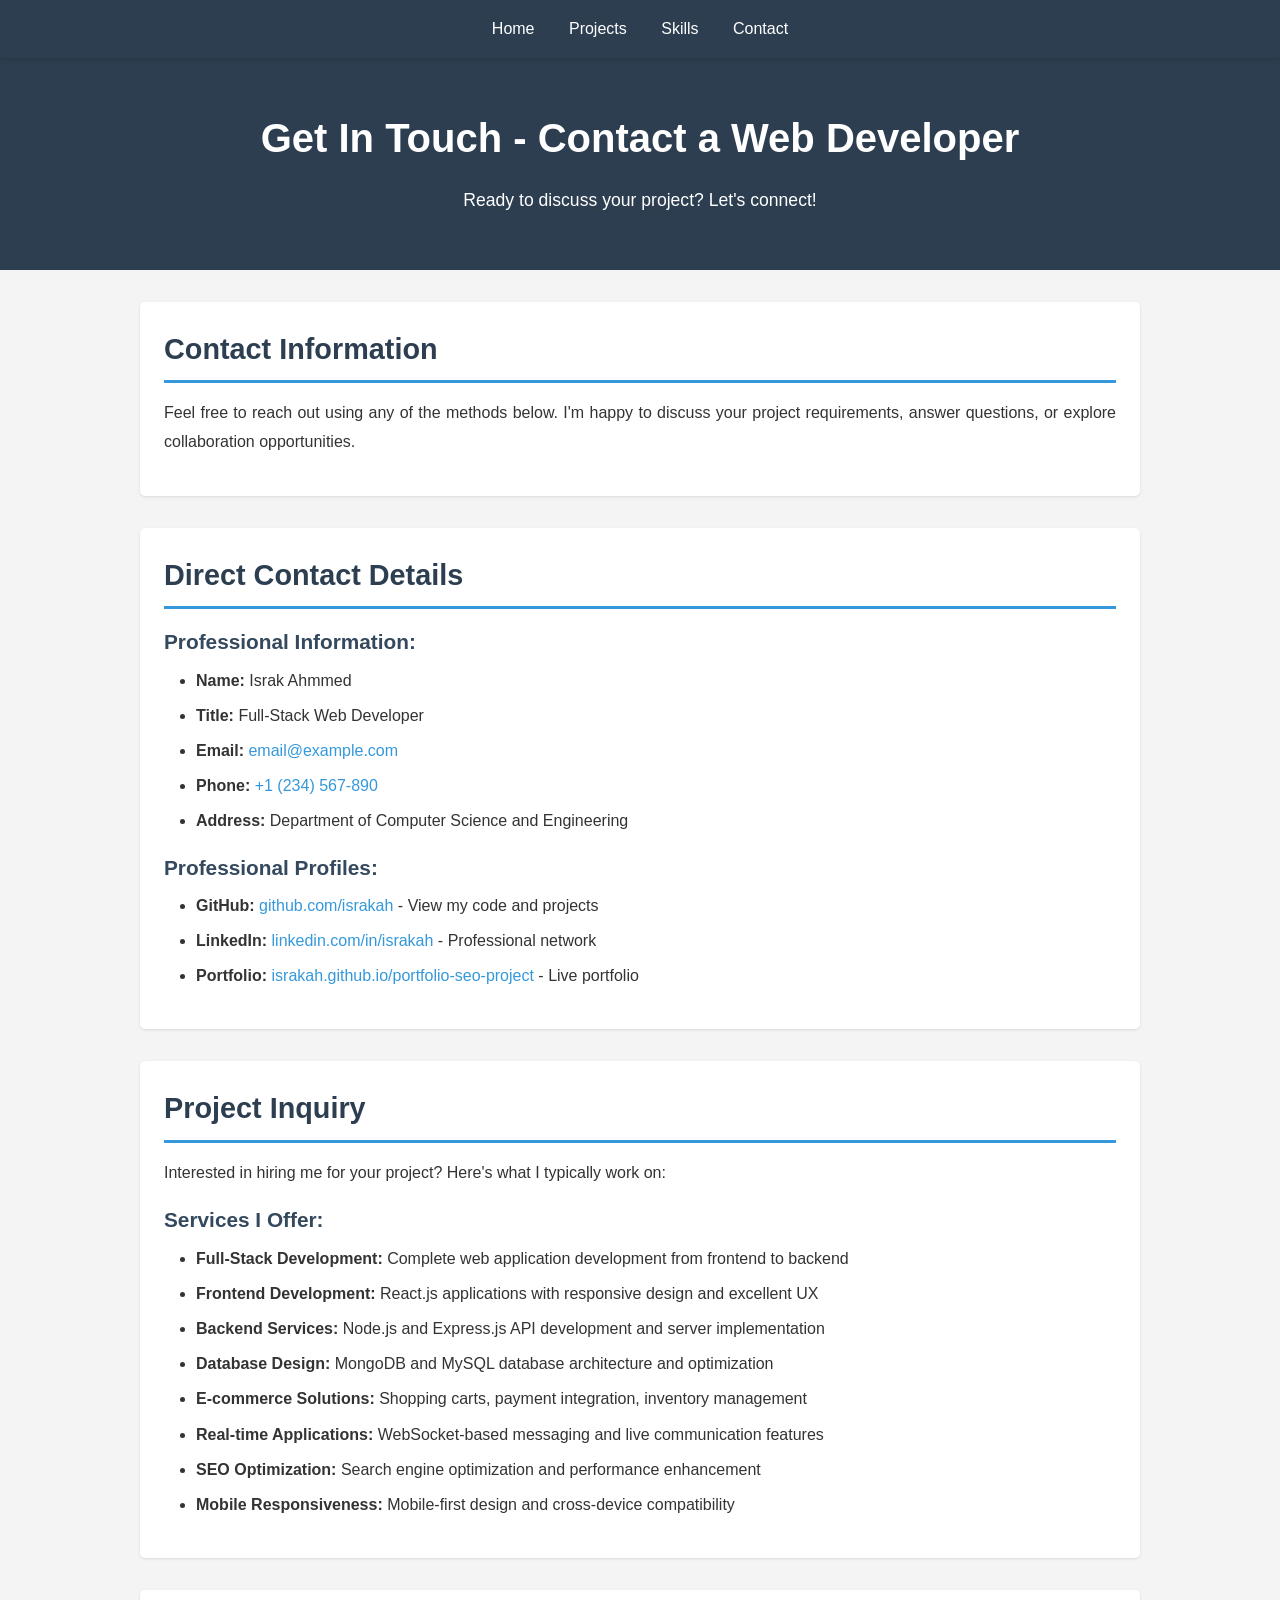
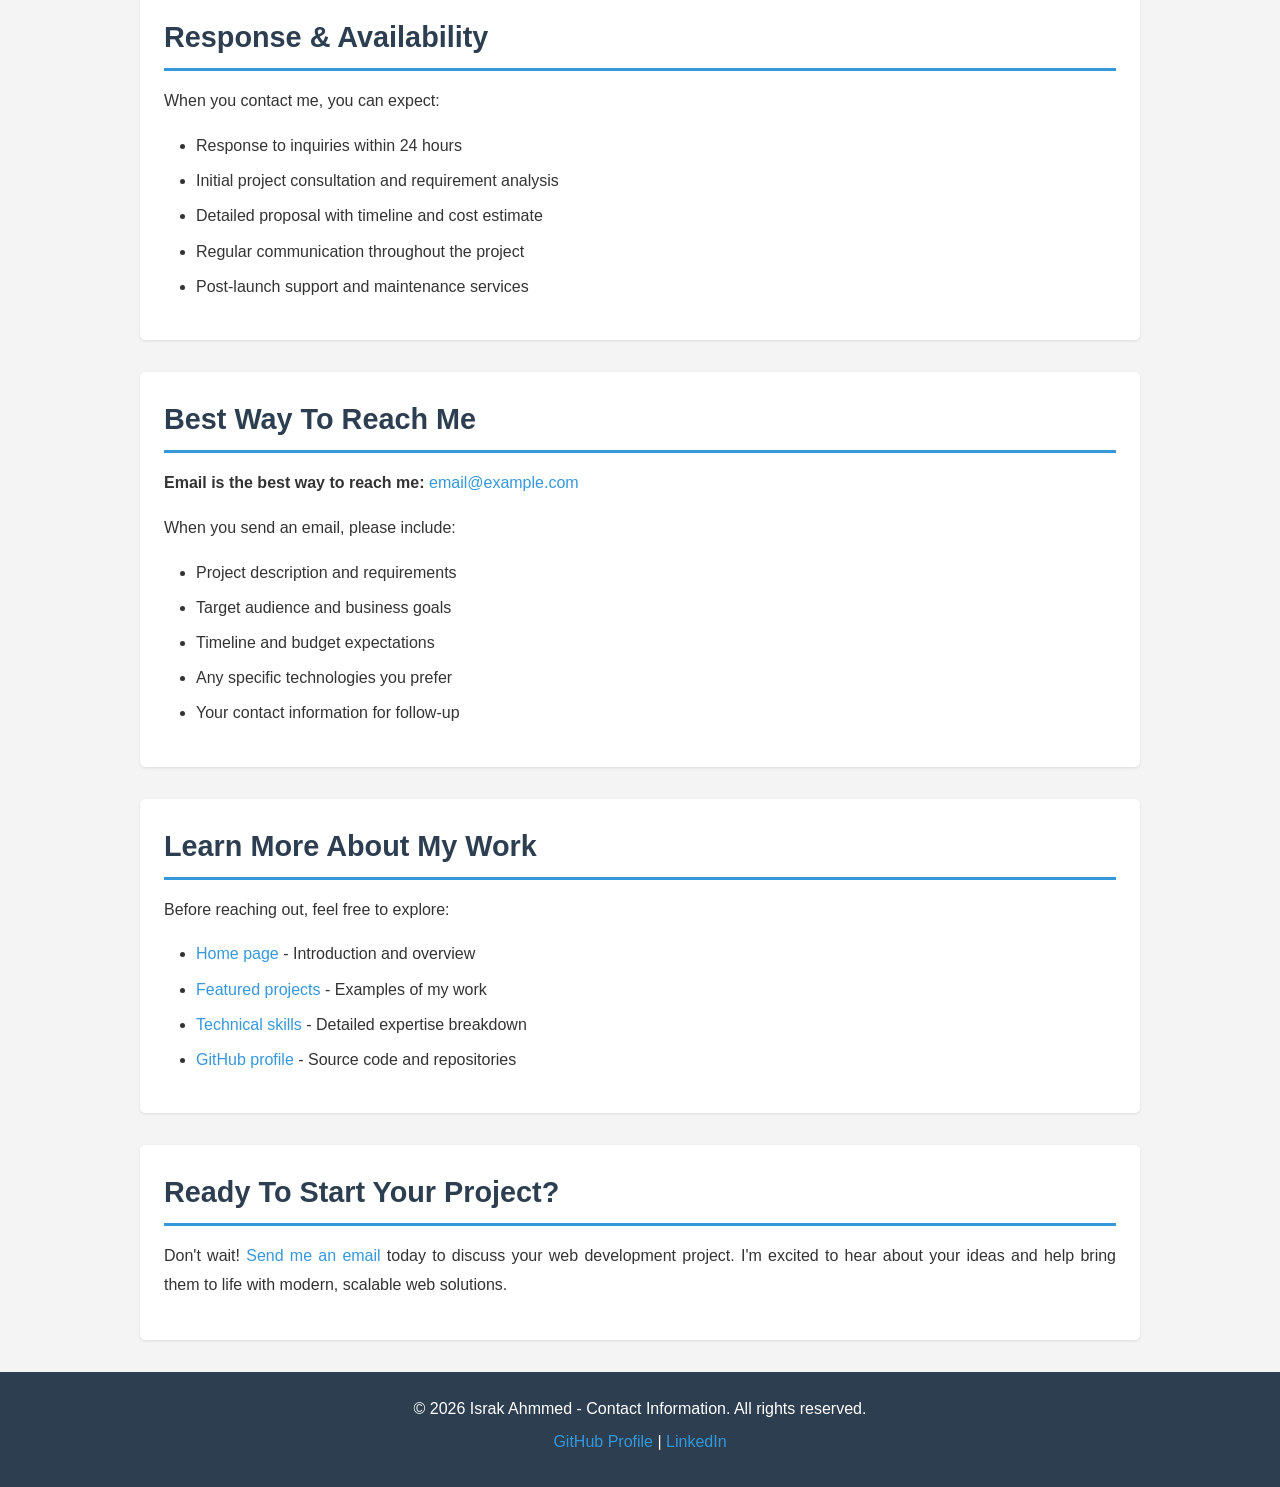
<file: contact.html>
<!DOCTYPE html>
<html lang="en">
<head>
    <meta charset="UTF-8">
    <meta name="viewport" content="width=device-width, initial-scale=1.0">
    <title>Contact Web Developer | Hire Full-Stack Developer | Israk</title>
    <meta name="description" content="Contact me for web development services. Get in touch with a full-stack developer for your next project. Email, phone, and social media contacts available.">
    <meta name="keywords" content="contact developer, hire web developer, freelance developer, web development services">
    <meta name="author" content="Israk Ahmmed">
    <link rel="stylesheet" href="css/style.css">
</head>
<body>
    <!-- Navigation Menu -->
    <nav>
        <a href="index.html">Home</a>
        <a href="projects.html">Projects</a>
        <a href="skills.html">Skills</a>
        <a href="contact.html">Contact</a>
    </nav>

    <!-- Page Header -->
    <header>
        <h1>Get In Touch - Contact a Web Developer</h1>
        <p>Ready to discuss your project? Let's connect!</p>
    </header>

    <!-- Contact Information Section -->
    <section>
        <h2>Contact Information</h2>
        <p>Feel free to reach out using any of the methods below. I'm happy to discuss your project requirements, answer questions, or explore collaboration opportunities.</p>
    </section>

    <!-- Direct Contact Details -->
    <section>
        <h2>Direct Contact Details</h2>
        
        <div itemscope itemtype="https://schema.org/Person">
            <h3>Professional Information:</h3>
            <ul>
                <li><strong>Name:</strong> <span itemprop="name">Israk Ahmmed</span></li>
                <li><strong>Title:</strong> <span itemprop="jobTitle">Full-Stack Web Developer</span></li>
                <li><strong>Email:</strong> <a href="mailto:email@example.com" itemprop="email">email@example.com</a></li>
                <li><strong>Phone:</strong> <a href="tel:+1234567890" itemprop="telephone">+1 (234) 567-890</a></li>
                <li><strong>Address:</strong> <span itemprop="address">Department of Computer Science and Engineering</span></li>
            </ul>

            <h3>Professional Profiles:</h3>
            <ul>
                <li><strong>GitHub:</strong> <a href="https://github.com/israkah" itemprop="url">github.com/israkah</a> - View my code and projects</li>
                <li><strong>LinkedIn:</strong> <a href="https://linkedin.com/in/israkah">linkedin.com/in/israkah</a> - Professional network</li>
                <li><strong>Portfolio:</strong> <a href="https://israkah.github.io/portfolio-seo-project/">israkah.github.io/portfolio-seo-project</a> - Live portfolio</li>
            </ul>
        </div>
    </section>

    <!-- Project Inquiry Section -->
    <section>
        <h2>Project Inquiry</h2>
        <p>Interested in hiring me for your project? Here's what I typically work on:</p>
        
        <h3>Services I Offer:</h3>
        <ul>
            <li><strong>Full-Stack Development:</strong> Complete web application development from frontend to backend</li>
            <li><strong>Frontend Development:</strong> React.js applications with responsive design and excellent UX</li>
            <li><strong>Backend Services:</strong> Node.js and Express.js API development and server implementation</li>
            <li><strong>Database Design:</strong> MongoDB and MySQL database architecture and optimization</li>
            <li><strong>E-commerce Solutions:</strong> Shopping carts, payment integration, inventory management</li>
            <li><strong>Real-time Applications:</strong> WebSocket-based messaging and live communication features</li>
            <li><strong>SEO Optimization:</strong> Search engine optimization and performance enhancement</li>
            <li><strong>Mobile Responsiveness:</strong> Mobile-first design and cross-device compatibility</li>
        </ul>
    </section>

    <!-- Response Time Section -->
    <section>
        <h2>Response & Availability</h2>
        <p>When you contact me, you can expect:</p>
        <ul>
            <li>Response to inquiries within 24 hours</li>
            <li>Initial project consultation and requirement analysis</li>
            <li>Detailed proposal with timeline and cost estimate</li>
            <li>Regular communication throughout the project</li>
            <li>Post-launch support and maintenance services</li>
        </ul>
    </section>

    <!-- Best Way to Contact -->
    <section>
        <h2>Best Way To Reach Me</h2>
        <p><strong>Email is the best way to reach me:</strong> <a href="mailto:email@example.com">email@example.com</a></p>
        <p>When you send an email, please include:</p>
        <ul>
            <li>Project description and requirements</li>
            <li>Target audience and business goals</li>
            <li>Timeline and budget expectations</li>
            <li>Any specific technologies you prefer</li>
            <li>Your contact information for follow-up</li>
        </ul>
    </section>

    <!-- Additional Resources -->
    <section>
        <h2>Learn More About My Work</h2>
        <p>Before reaching out, feel free to explore:</p>
        <ul>
            <li><a href="index.html">Home page</a> - Introduction and overview</li>
            <li><a href="projects.html">Featured projects</a> - Examples of my work</li>
            <li><a href="skills.html">Technical skills</a> - Detailed expertise breakdown</li>
            <li><a href="https://github.com/israkah">GitHub profile</a> - Source code and repositories</li>
        </ul>
    </section>

    <!-- Call to Action -->
    <section>
        <h2>Ready To Start Your Project?</h2>
        <p>Don't wait! <a href="mailto:email@example.com">Send me an email</a> today to discuss your web development project. I'm excited to hear about your ideas and help bring them to life with modern, scalable web solutions.</p>
    </section>

    <!-- Footer -->
    <footer>
        <p>&copy; 2026 Israk Ahmmed - Contact Information. All rights reserved.</p>
        <p><a href="https://github.com/israkah">GitHub Profile</a> | <a href="https://linkedin.com/in/israkah">LinkedIn</a></p>
    </footer>
</body>
</html>
</file>
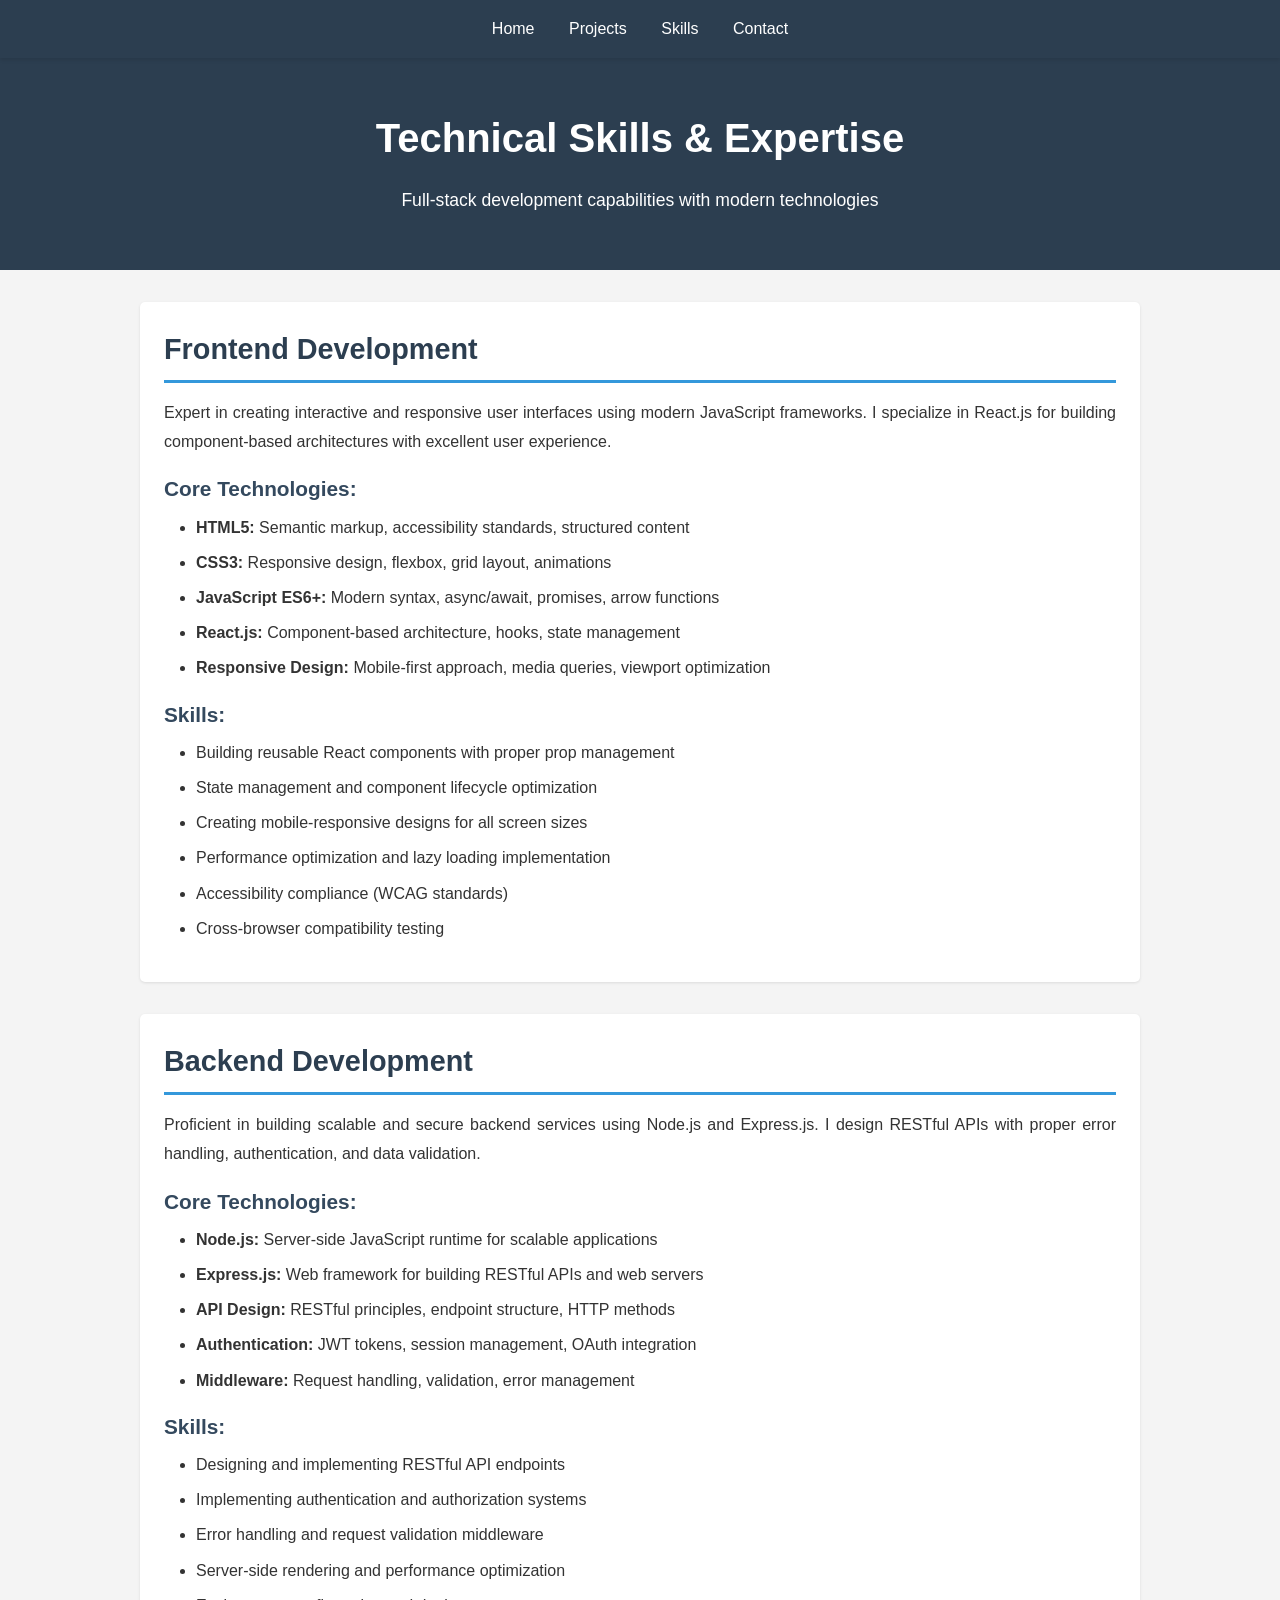
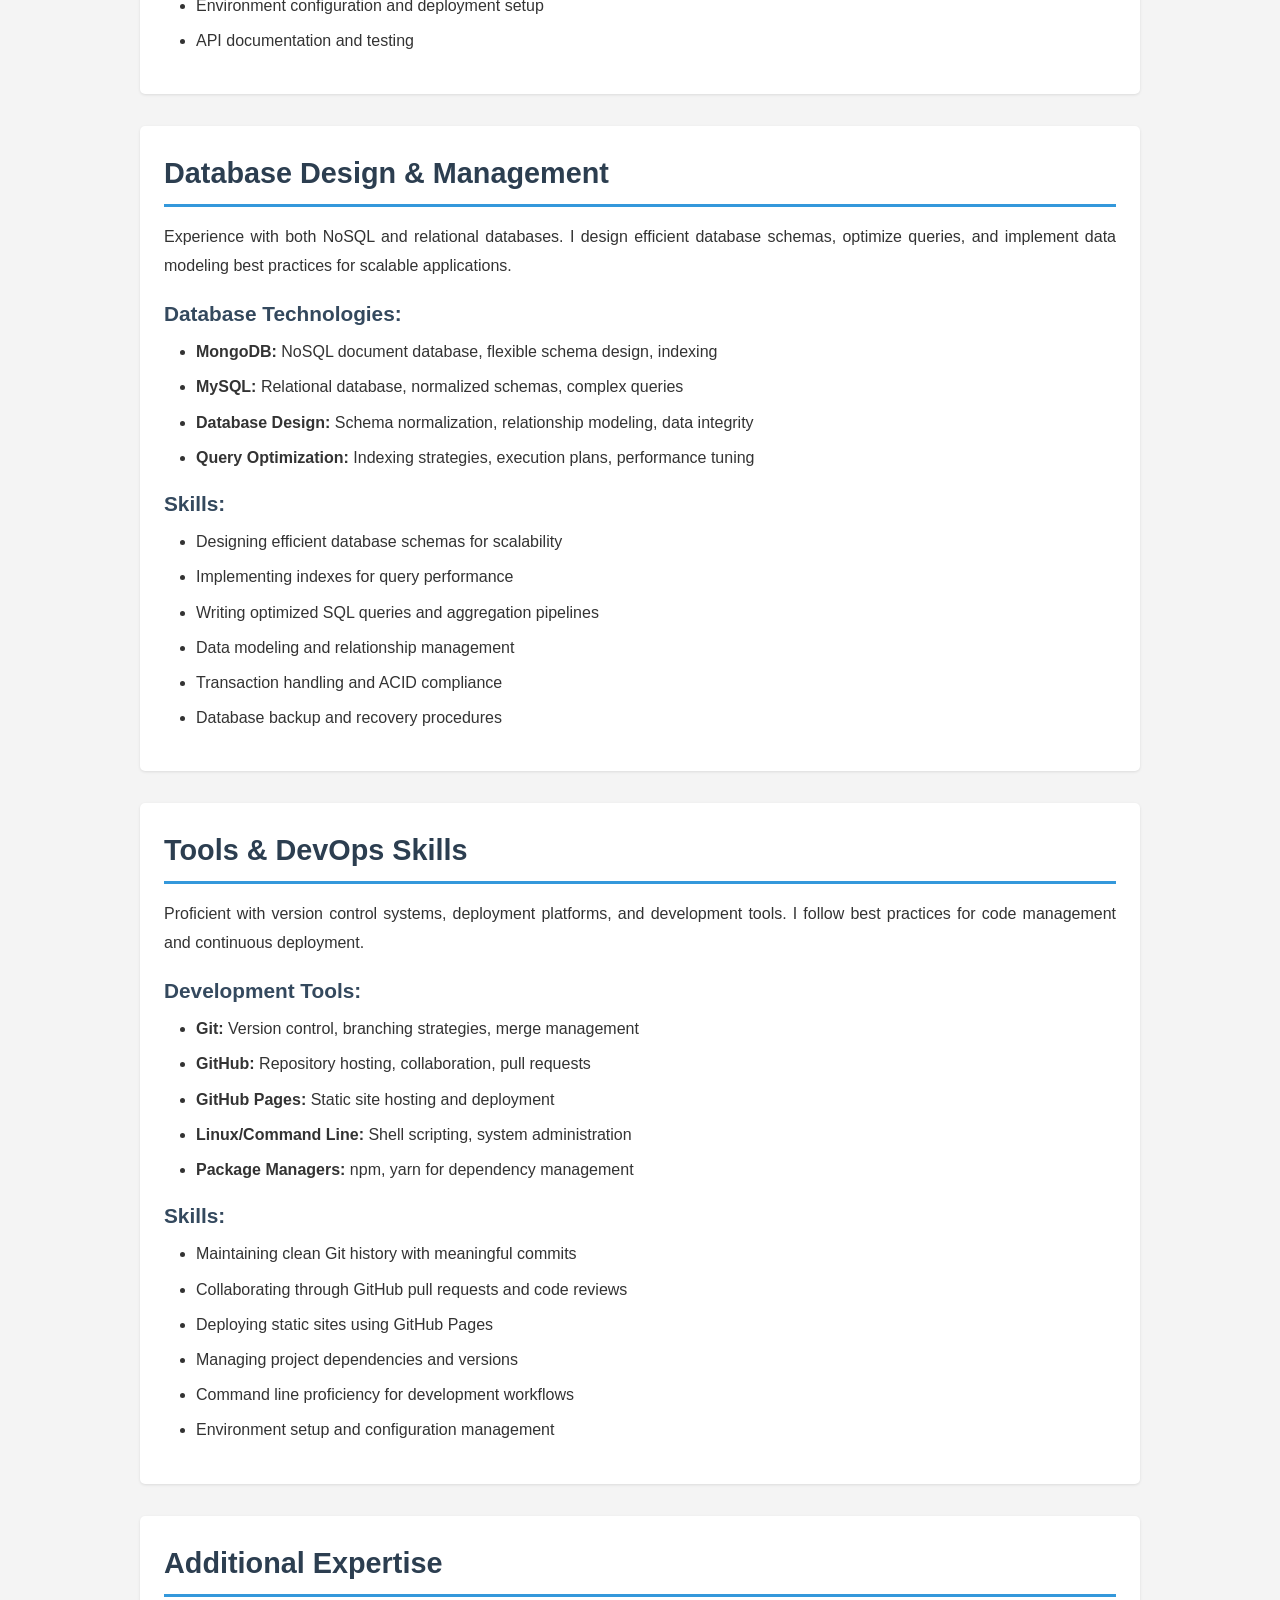
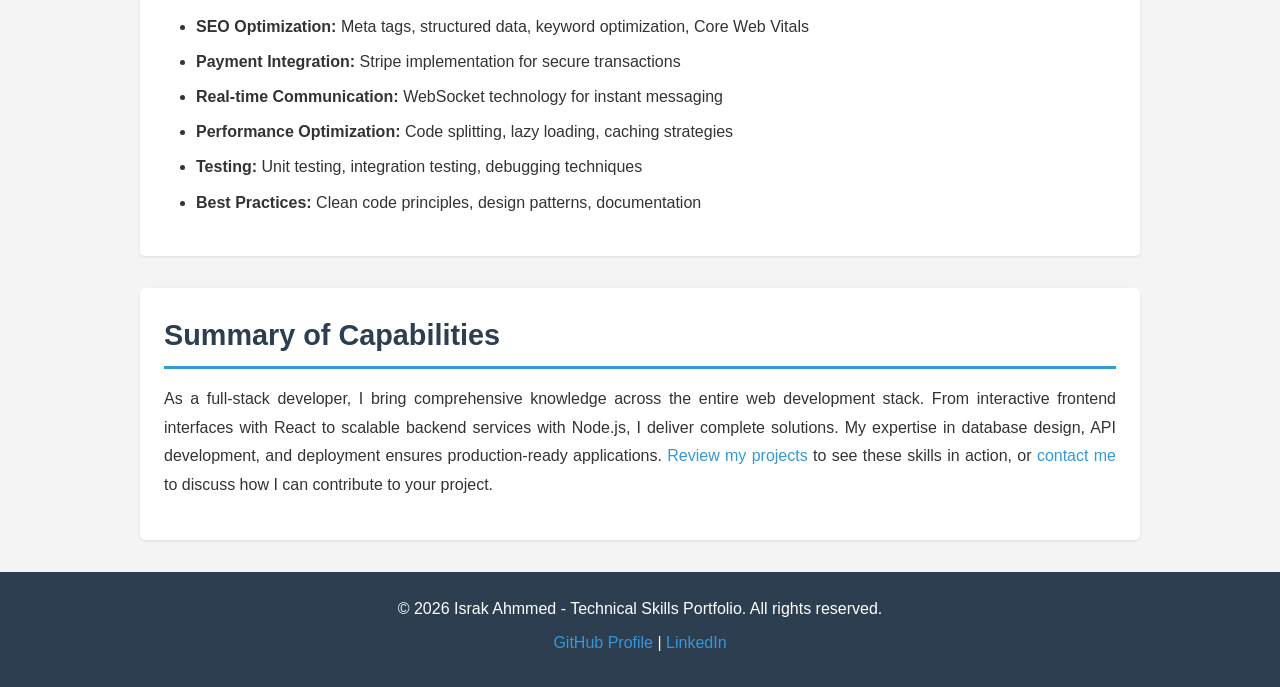
<file: skills.html>
<!DOCTYPE html>
<html lang="en">
<head>
    <meta charset="UTF-8">
    <meta name="viewport" content="width=device-width, initial-scale=1.0">
    <title>Technical Skills | React, Node.js, MongoDB | Web Developer | Israk</title>
    <meta name="description" content="Explore my technical skills in full-stack web development. Expertise in React.js, Node.js, MongoDB, MySQL, JavaScript, and responsive design. Hire a skilled developer for your next project.">
    <meta name="keywords" content="technical skills, React developer, Node.js, MongoDB, JavaScript, web development skills">
    <meta name="author" content="Israk Ahmmed">
    <link rel="stylesheet" href="css/style.css">
</head>
<body>
    <!-- Navigation Menu -->
    <nav>
        <a href="index.html">Home</a>
        <a href="projects.html">Projects</a>
        <a href="skills.html">Skills</a>
        <a href="contact.html">Contact</a>
    </nav>

    <!-- Page Header -->
    <header>
        <h1>Technical Skills & Expertise</h1>
        <p>Full-stack development capabilities with modern technologies</p>
    </header>

    <!-- Frontend Development Skills -->
    <section>
        <h2>Frontend Development</h2>
        <p>Expert in creating interactive and responsive user interfaces using modern JavaScript frameworks. I specialize in React.js for building component-based architectures with excellent user experience.</p>
        
        <h3>Core Technologies:</h3>
        <ul>
            <li><strong>HTML5:</strong> Semantic markup, accessibility standards, structured content</li>
            <li><strong>CSS3:</strong> Responsive design, flexbox, grid layout, animations</li>
            <li><strong>JavaScript ES6+:</strong> Modern syntax, async/await, promises, arrow functions</li>
            <li><strong>React.js:</strong> Component-based architecture, hooks, state management</li>
            <li><strong>Responsive Design:</strong> Mobile-first approach, media queries, viewport optimization</li>
        </ul>

        <h3>Skills:</h3>
        <ul>
            <li>Building reusable React components with proper prop management</li>
            <li>State management and component lifecycle optimization</li>
            <li>Creating mobile-responsive designs for all screen sizes</li>
            <li>Performance optimization and lazy loading implementation</li>
            <li>Accessibility compliance (WCAG standards)</li>
            <li>Cross-browser compatibility testing</li>
        </ul>
    </section>

    <!-- Backend Development Skills -->
    <section>
        <h2>Backend Development</h2>
        <p>Proficient in building scalable and secure backend services using Node.js and Express.js. I design RESTful APIs with proper error handling, authentication, and data validation.</p>
        
        <h3>Core Technologies:</h3>
        <ul>
            <li><strong>Node.js:</strong> Server-side JavaScript runtime for scalable applications</li>
            <li><strong>Express.js:</strong> Web framework for building RESTful APIs and web servers</li>
            <li><strong>API Design:</strong> RESTful principles, endpoint structure, HTTP methods</li>
            <li><strong>Authentication:</strong> JWT tokens, session management, OAuth integration</li>
            <li><strong>Middleware:</strong> Request handling, validation, error management</li>
        </ul>

        <h3>Skills:</h3>
        <ul>
            <li>Designing and implementing RESTful API endpoints</li>
            <li>Implementing authentication and authorization systems</li>
            <li>Error handling and request validation middleware</li>
            <li>Server-side rendering and performance optimization</li>
            <li>Environment configuration and deployment setup</li>
            <li>API documentation and testing</li>
        </ul>
    </section>

    <!-- Database Design Skills -->
    <section>
        <h2>Database Design & Management</h2>
        <p>Experience with both NoSQL and relational databases. I design efficient database schemas, optimize queries, and implement data modeling best practices for scalable applications.</p>
        
        <h3>Database Technologies:</h3>
        <ul>
            <li><strong>MongoDB:</strong> NoSQL document database, flexible schema design, indexing</li>
            <li><strong>MySQL:</strong> Relational database, normalized schemas, complex queries</li>
            <li><strong>Database Design:</strong> Schema normalization, relationship modeling, data integrity</li>
            <li><strong>Query Optimization:</strong> Indexing strategies, execution plans, performance tuning</li>
        </ul>

        <h3>Skills:</h3>
        <ul>
            <li>Designing efficient database schemas for scalability</li>
            <li>Implementing indexes for query performance</li>
            <li>Writing optimized SQL queries and aggregation pipelines</li>
            <li>Data modeling and relationship management</li>
            <li>Transaction handling and ACID compliance</li>
            <li>Database backup and recovery procedures</li>
        </ul>
    </section>

    <!-- Tools & DevOps -->
    <section>
        <h2>Tools & DevOps Skills</h2>
        <p>Proficient with version control systems, deployment platforms, and development tools. I follow best practices for code management and continuous deployment.</p>
        
        <h3>Development Tools:</h3>
        <ul>
            <li><strong>Git:</strong> Version control, branching strategies, merge management</li>
            <li><strong>GitHub:</strong> Repository hosting, collaboration, pull requests</li>
            <li><strong>GitHub Pages:</strong> Static site hosting and deployment</li>
            <li><strong>Linux/Command Line:</strong> Shell scripting, system administration</li>
            <li><strong>Package Managers:</strong> npm, yarn for dependency management</li>
        </ul>

        <h3>Skills:</h3>
        <ul>
            <li>Maintaining clean Git history with meaningful commits</li>
            <li>Collaborating through GitHub pull requests and code reviews</li>
            <li>Deploying static sites using GitHub Pages</li>
            <li>Managing project dependencies and versions</li>
            <li>Command line proficiency for development workflows</li>
            <li>Environment setup and configuration management</li>
        </ul>
    </section>

    <!-- Additional Skills -->
    <section>
        <h2>Additional Expertise</h2>
        <ul>
            <li><strong>SEO Optimization:</strong> Meta tags, structured data, keyword optimization, Core Web Vitals</li>
            <li><strong>Payment Integration:</strong> Stripe implementation for secure transactions</li>
            <li><strong>Real-time Communication:</strong> WebSocket technology for instant messaging</li>
            <li><strong>Performance Optimization:</strong> Code splitting, lazy loading, caching strategies</li>
            <li><strong>Testing:</strong> Unit testing, integration testing, debugging techniques</li>
            <li><strong>Best Practices:</strong> Clean code principles, design patterns, documentation</li>
        </ul>
    </section>

    <!-- Skills Summary -->
    <section>
        <h2>Summary of Capabilities</h2>
        <p>As a full-stack developer, I bring comprehensive knowledge across the entire web development stack. From interactive frontend interfaces with React to scalable backend services with Node.js, I deliver complete solutions. My expertise in database design, API development, and deployment ensures production-ready applications. <a href="projects.html">Review my projects</a> to see these skills in action, or <a href="contact.html">contact me</a> to discuss how I can contribute to your project.</p>
    </section>

    <!-- Footer -->
    <footer>
        <p>&copy; 2026 Israk Ahmmed - Technical Skills Portfolio. All rights reserved.</p>
        <p><a href="https://github.com/israkah">GitHub Profile</a> | <a href="https://linkedin.com/in/israkah">LinkedIn</a></p>
    </footer>
</body>
</html>
</file>
<file: css/style.css>
* {
    margin: 0;
    padding: 0;
    box-sizing: border-box;
}

body {
    font-family: 'Segoe UI', Tahoma, Geneva, Verdana, sans-serif;
    line-height: 1.6;
    color: #333;
    background-color: #f4f4f4;
}

/* Navigation Styles */
nav {
    background-color: #2c3e50;
    padding: 1rem;
    text-align: center;
    position: sticky;
    top: 0;
    box-shadow: 0 2px 4px rgba(0,0,0,0.1);
    z-index: 100;
}

nav a {
    color: white;
    text-decoration: none;
    margin: 0 15px;
    font-size: 1rem;
    font-weight: 500;
    transition: color 0.3s ease;
}

nav a:hover {
    color: #3498db;
}

/* Header Styles */
header {
    background-color: #2c3e50;
    color: white;
    padding: 3rem 1rem;
    text-align: center;
}

header h1 {
    font-size: 2.5rem;
    margin-bottom: 1rem;
    font-weight: 700;
}

header img {
    width: 150px;
    height: 150px;
    border-radius: 50%;
    margin-bottom: 1rem;
    border: 4px solid #3498db;
}

header p {
    font-size: 1.1rem;
    margin: 0.5rem 0;
}

/* Section Styles */
section {
    max-width: 1000px;
    margin: 2rem auto;
    padding: 1.5rem;
    background-color: white;
    border-radius: 5px;
    box-shadow: 0 1px 3px rgba(0,0,0,0.1);
}

section h2 {
    color: #2c3e50;
    margin-bottom: 1rem;
    font-size: 1.8rem;
    border-bottom: 3px solid #3498db;
    padding-bottom: 0.5rem;
}

section h3 {
    color: #34495e;
    margin-top: 1rem;
    margin-bottom: 0.5rem;
    font-size: 1.3rem;
}

section p {
    margin-bottom: 1rem;
    line-height: 1.8;
    text-align: justify;
}

section ul {
    margin-left: 2rem;
    margin-bottom: 1rem;
}

section li {
    margin-bottom: 0.5rem;
    line-height: 1.7;
}

section a {
    color: #3498db;
    text-decoration: none;
    font-weight: 500;
}

section a:hover {
    text-decoration: underline;
    color: #2980b9;
}

/* Project Styles */
.project {
    margin-bottom: 2rem;
    padding-bottom: 2rem;
    border-bottom: 2px solid #ecf0f1;
}

.project:last-child {
    border-bottom: none;
}

.project img {
    width: 100%;
    max-width: 500px;
    height: auto;
    margin: 1rem 0;
    border-radius: 5px;
    box-shadow: 0 2px 8px rgba(0,0,0,0.1);
}

.project h2 {
    color: #2c3e50;
    margin-top: 0;
}

.project h3 {
    margin-top: 1rem;
}

/* Footer Styles */
footer {
    background-color: #2c3e50;
    color: white;
    text-align: center;
    padding: 1.5rem;
    margin-top: 2rem;
}

footer p {
    margin-bottom: 0.5rem;
}

footer a {
    color: #3498db;
    text-decoration: none;
}

footer a:hover {
    text-decoration: underline;
}

/* Responsive Design for Mobile */
@media (max-width: 768px) {
    nav {
        padding: 0.5rem;
    }
    
    nav a {
        display: block;
        margin: 0.5rem 0;
        padding: 0.5rem;
    }
    
    header {
        padding: 2rem 1rem;
    }
    
    header h1 {
        font-size: 1.8rem;
    }
    
    header img {
        width: 120px;
        height: 120px;
    }
    
    section {
        margin: 1rem 0;
        padding: 1rem;
    }
    
    section h2 {
        font-size: 1.5rem;
    }
    
    section h3 {
        font-size: 1.1rem;
    }
    
    .project img {
        max-width: 100%;
    }
}

@media (max-width: 480px) {
    body {
        font-size: 14px;
    }
    
    header h1 {
        font-size: 1.5rem;
    }
    
    header img {
        width: 100px;
        height: 100px;
    }
    
    section {
        padding: 0.8rem;
    }
    
    section h2 {
        font-size: 1.3rem;
    }
    
    section ul {
        margin-left: 1.5rem;
    }
}
</file>
